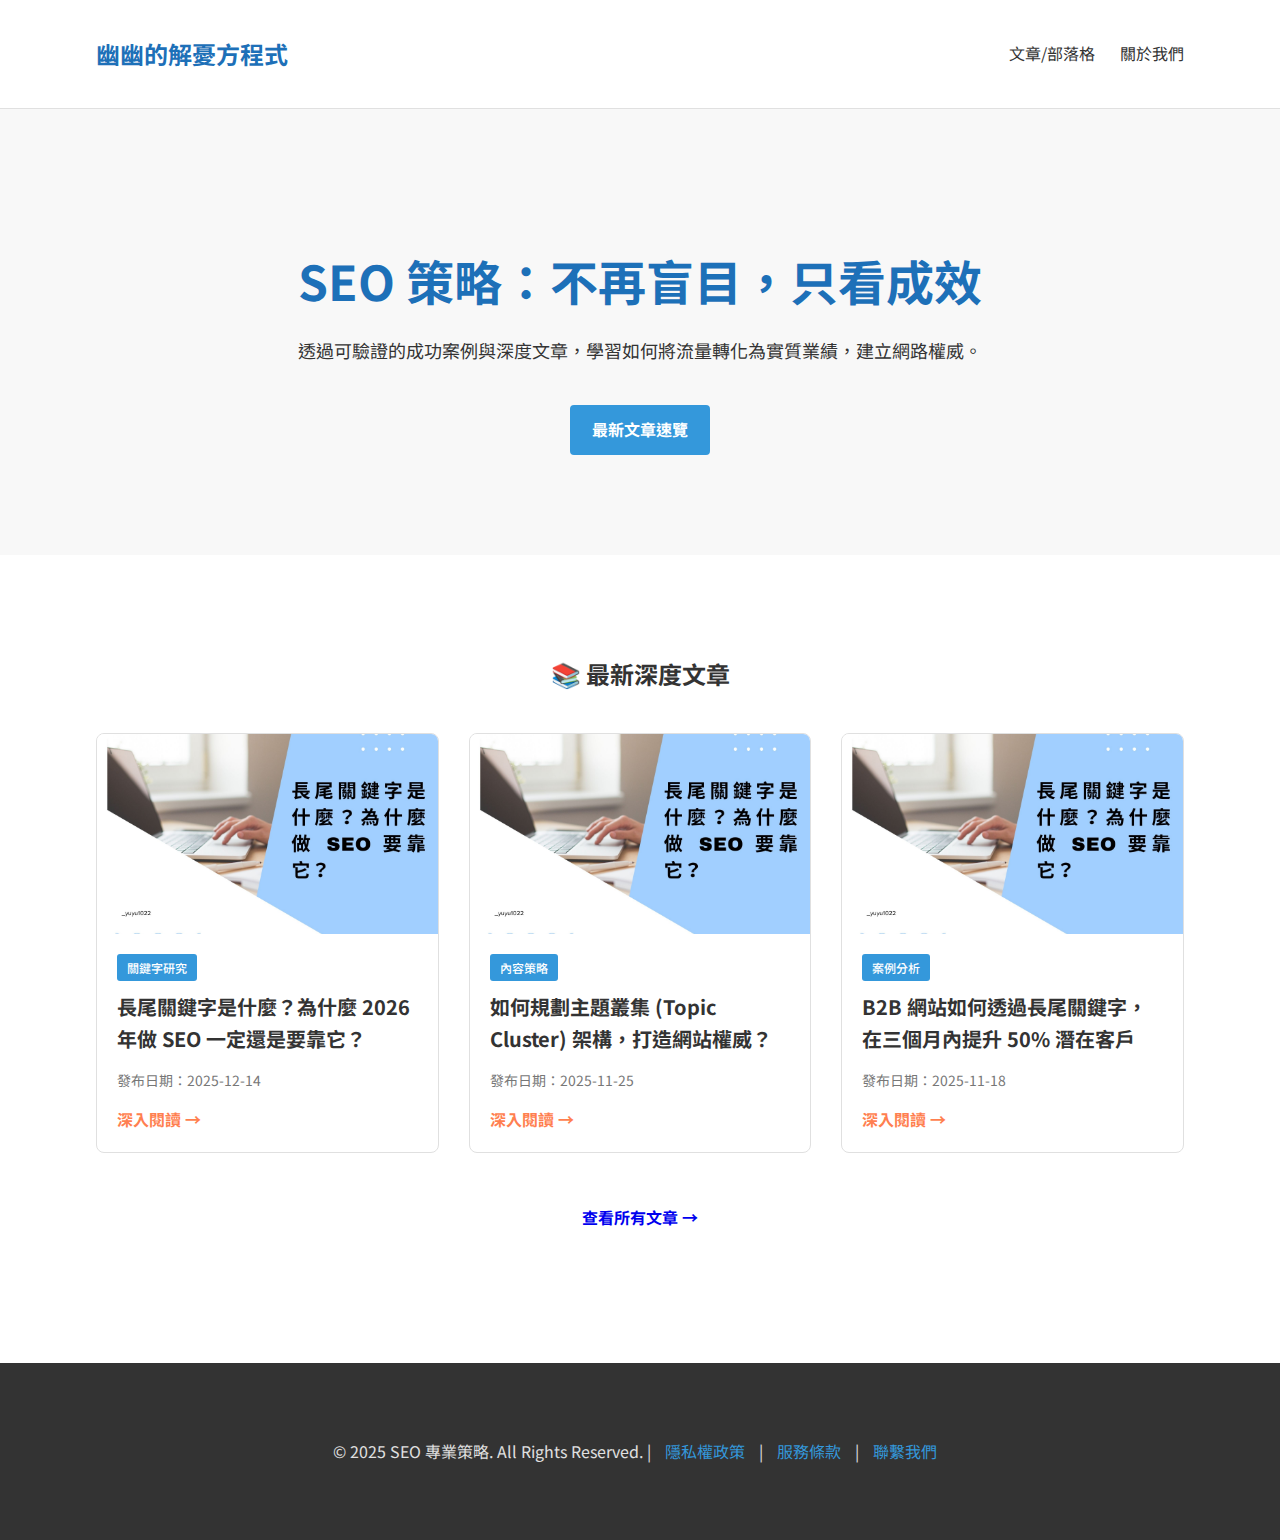
<file: index.html>
<!DOCTYPE html>
<html lang="zh-TW">

<head>
    <meta charset="UTF-8">
    <meta name="viewport" content="width=device-width, initial-scale=1.0">

    <title>SEO-幽幽的解憂方程式</title>
    <meta name="description" content="這是meta description的範例。這通常會出現在搜尋結果中。 ">
    <div id="head-styles-placeholder"></div>
</head>

<body>

    <div id="nav-placeholder"></div>

    <section class="hero-section">
        <div class="hero-content">
            <h1>SEO 策略：不再盲目，只看成效</h1>
            <p>透過可驗證的成功案例與深度文章，學習如何將流量轉化為實質業績，建立網路權威。</p>
            <div class="cta-group">
                <!-- <a href="blog.html" class="btn btn-accent">查看成功案例</a> -->
                <a href="blog.html" class="btn btn-secondary">最新文章速覽</a>
            </div>
        </div>
    </section>

    <section class="latest-articles" style="padding: 60px 0;">
    <div class="container">
        <h2 style="text-align: center; margin-bottom: 40px;">📚 最新深度文章</h2>
        
        <div class="article-grid" id="latest-articles-container" style="display: grid; grid-template-columns: repeat(auto-fit, minmax(300px, 1fr)); gap: 30px;">
            
            </div>

        <div style="text-align: center; margin-top: 40px;">
            <a href="blog.html" class="btn btn-primary" style="padding: 12px 30px; border-radius: 5px;">查看所有文章 →</a>
        </div>
    </div>
</section>

    <div id="footer-placeholder"></div>

    <script src="articles-data.js"></script>
    <script src="components.js"></script>
</body>

</html>
</file>
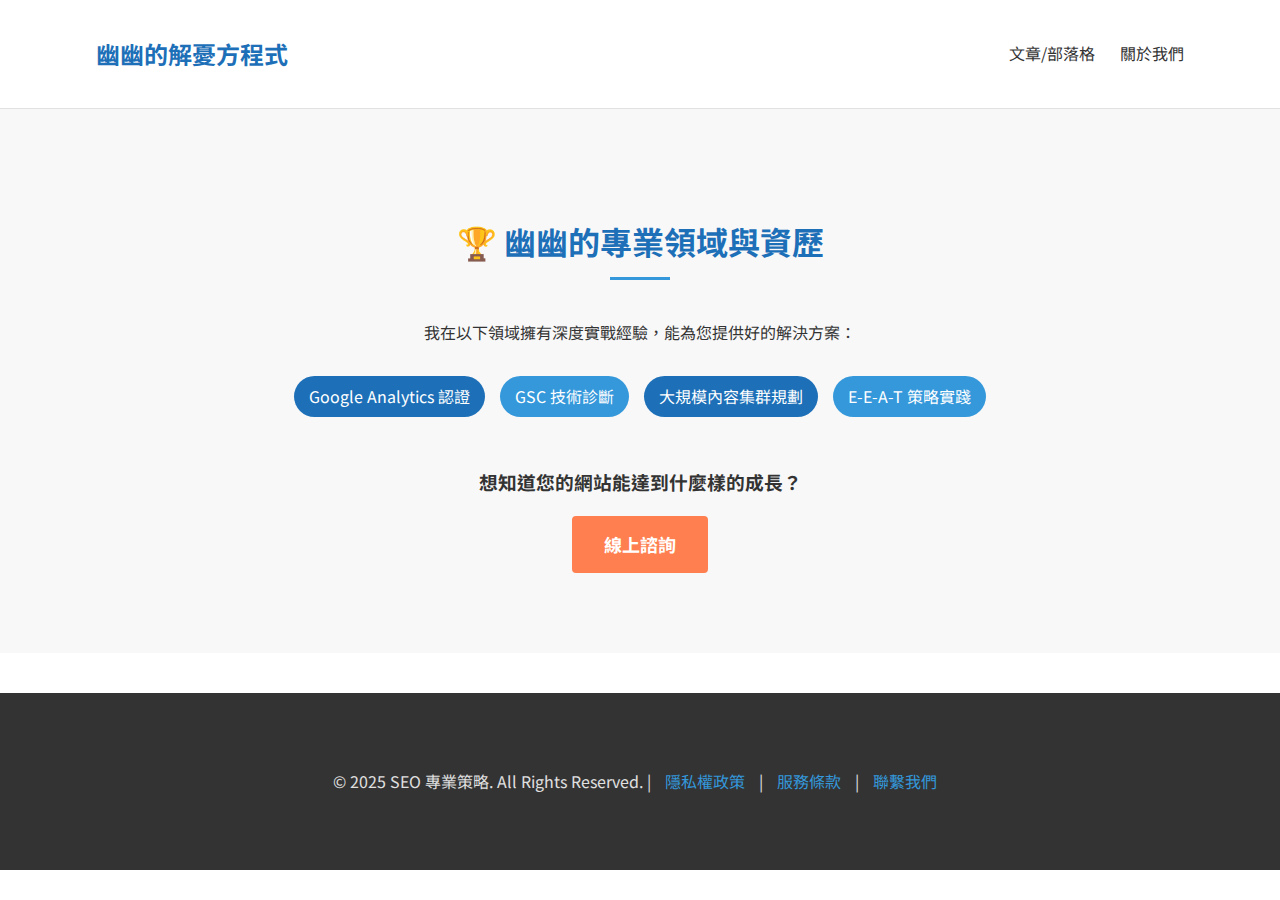
<file: about.html>
<!DOCTYPE html>
<html lang="zh-TW">
<head>
    <meta charset="UTF-8">
    <meta name="viewport" content="width=device-width, initial-scale=1.0">
    <title>SEO-幽幽的解憂方程式</title>
    <meta name="description" content="這是meta description的範例。這通常會出現在搜尋結果中。 ">
    <div id="head-styles-placeholder"></div>
    
</head>
<body>
    
    <div id="nav-placeholder"></div>
    <section class="about-skills" style="background-color: var(--color-background); padding: 60px 0; text-align: center;">
        <div class="container">
            <h2 class="section-title">🏆 幽幽的專業領域與資歷</h2>
            
            <p style="max-width: 900px; margin: 0 auto 30px;">我在以下領域擁有深度實戰經驗，能為您提供好的解決方案：</p>
            
            <div class="skill-badges" style="display: flex; justify-content: center; gap: 15px; flex-wrap: wrap;">
                <span style="background-color: var(--color-secondary); color: white; padding: 8px 15px; border-radius: 50px;">Google Analytics 認證</span>
                <span style="background-color: var(--color-primary); color: white; padding: 8px 15px; border-radius: 50px;">GSC 技術診斷</span>
                <span style="background-color: var(--color-secondary); color: white; padding: 8px 15px; border-radius: 50px;">大規模內容集群規劃</span>
                <span style="background-color: var(--color-primary); color: white; padding: 8px 15px; border-radius: 50px;">E-E-A-T 策略實踐</span>
            </div>
            
            <div style="margin-top: 50px;">
                <h3 style="color: var(--color-text);">想知道您的網站能達到什麼樣的成長？</h3>
                <a href="https://www.instagram.com/_yuyu1022?igsh=MXB0NXR1cWNtOXpwNQ==" class="btn btn-accent" style="font-size: 18px; padding: 12px 30px;">線上諮詢</a>
            </div>
        </div>
    </section>
   

    <div id="footer-placeholder"></div>

    <script src="components.js"></script>

</body>
</html>
</file>
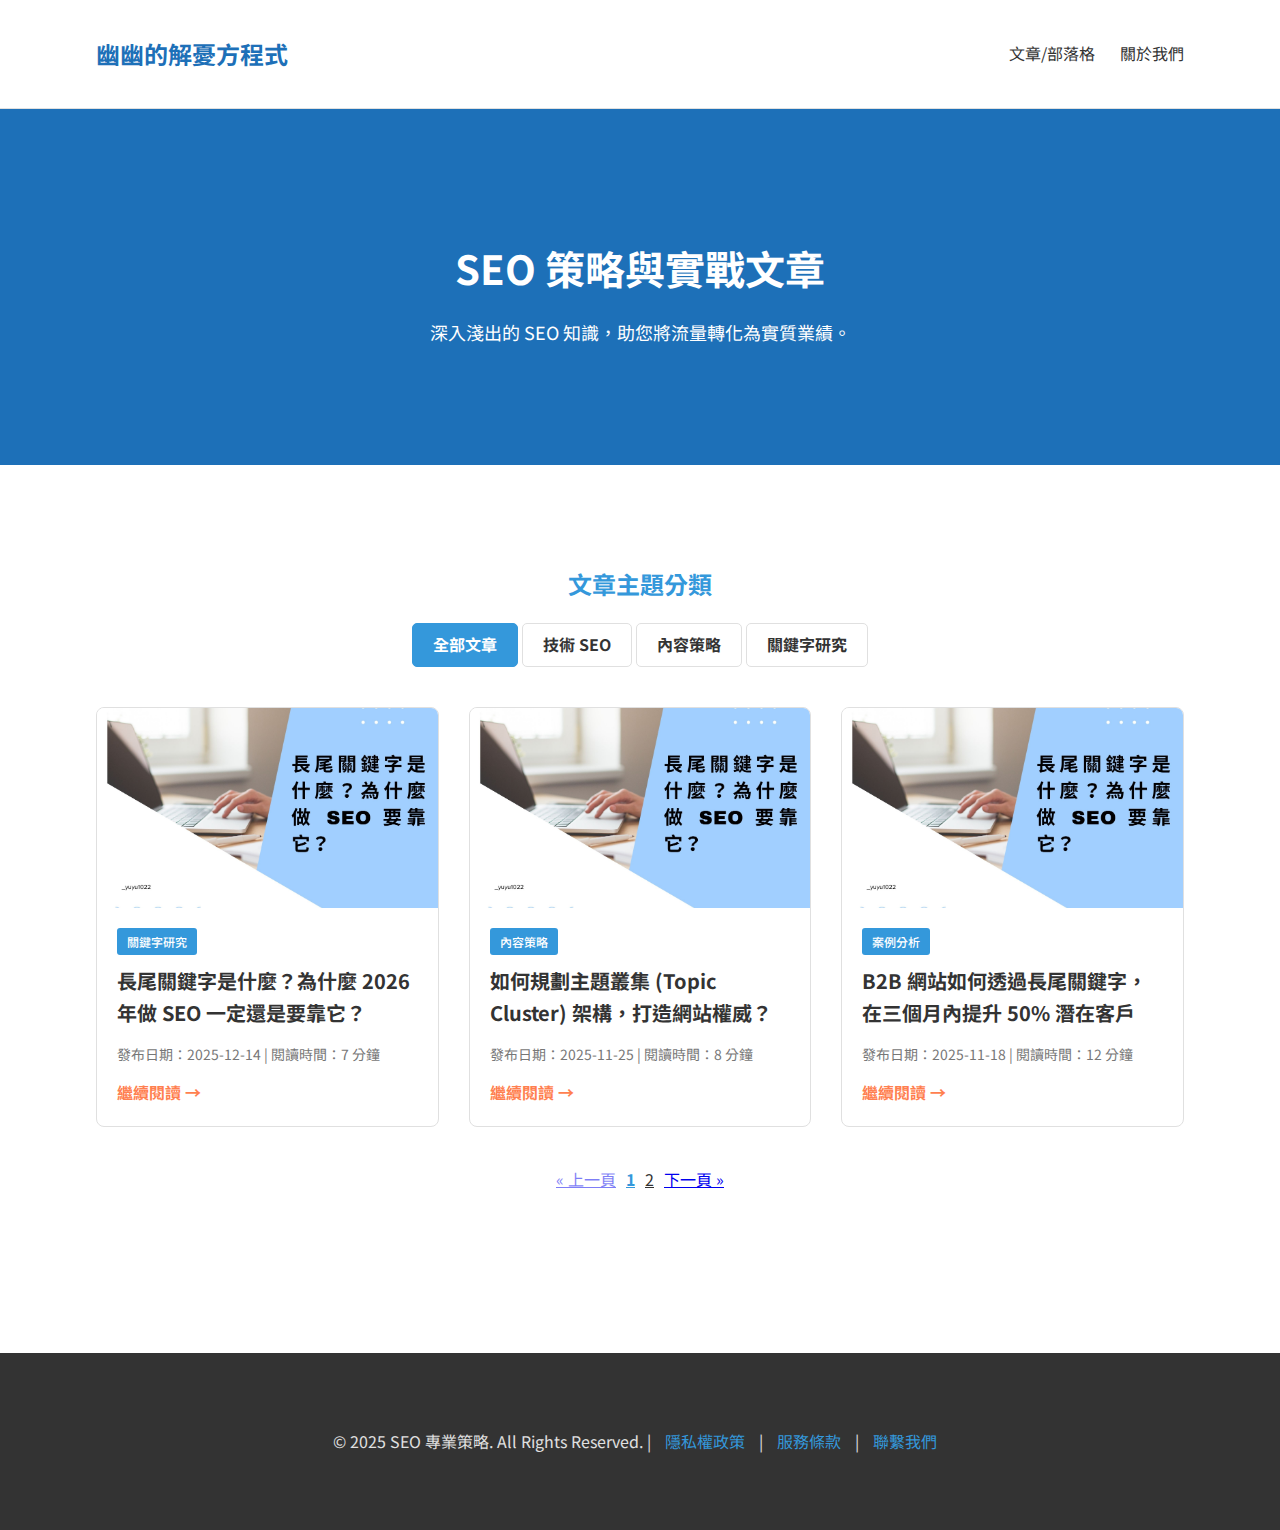
<file: blog.html>
<!DOCTYPE html>
<html lang="zh-TW">

<head>
    <meta charset="UTF-8">
    <meta name="viewport" content="width=device-width, initial-scale=1.0">

    <title>文章/部落格 | SEO-幽幽的解憂方程式的數據驅動策略分享</title>
    <meta name="description" content="瀏覽 SEO-幽幽的解憂方程式的所有深度文章。涵蓋技術 SEO、內容策略、關鍵字研究和成功案例分析，助您的網站流量穩定成長。">
    <link rel="canonical" href="http://localhost/blog.html">

    <div id="head-styles-placeholder"></div>
    <style>
        .btn-filter {
            /* 通用按鈕樣式 */
            padding: 8px 20px;
            border: 1px solid var(--color-divider);
            background-color: var(--color-white);
            color: var(--color-text);
            border-radius: 5px;
            text-decoration: none;
            transition: all 0.2s;
            cursor: pointer;
            display: inline-block;
        }

        .btn-filter:hover {
            background-color: #F0F0F0;
        }

        /* 選中狀態的按鈕樣式 */
        .btn-filter.active {
            border-color: var(--color-primary);
            background-color: var(--color-primary);
            color: white;
        }
    </style>
</head>

<body>
    <div id="nav-placeholder"></div>

    <section class="blog-hero"
        style="background-color: var(--color-secondary); color: white; padding: 80px 0; text-align: center;">
        <div class="container">
            <h1 style="font-size: 40px; margin-bottom: 10px;">SEO 策略與實戰文章</h1>
            <p style="font-size: 18px;">深入淺出的 SEO 知識，助您將流量轉化為實質業績。</p>
        </div>
    </section>

    <section class="blog-content-list" style="padding: 60px 0;">
        <div class="container">

            <div class="category-filters" id="category-filters" style="margin-bottom: 40px; text-align: center;">
                <h2 style="font-size: 24px; color: var(--color-primary); margin-bottom: 20px;">文章主題分類</h2>

                <a href="#" class="btn btn-filter active" data-category="全部" style="margin: 3 5px;">全部文章</a>
                <a href="#" class="btn btn-filter" data-category="技術 SEO" style="margin: 3 5px;">技術 SEO</a>
                <a href="#" class="btn btn-filter" data-category="內容策略" style="margin: 3 5px;">內容策略</a>
                <a href="#" class="btn btn-filter" data-category="關鍵字研究" style="margin: 3 5px;">關鍵字研究</a>

            </div>

            <div class="article-grid" id="articles-list-container"
                style="display: grid; grid-template-columns: repeat(auto-fit, minmax(300px, 1fr)); gap: 30px;">
            </div>

            <div class="pagination" id="pagination-controls" style="text-align: center; margin-top: 40px;">
            </div>

            <div class="pagination" style="text-align: center; margin-top: 40px;">

            </div>

        </div>
    </section>

    <div id="footer-placeholder"></div>
    <script src="articles-data.js"></script>
    <script src="pagination.js"></script>
    <script src="components.js"></script>
</body>

</html>
</file>
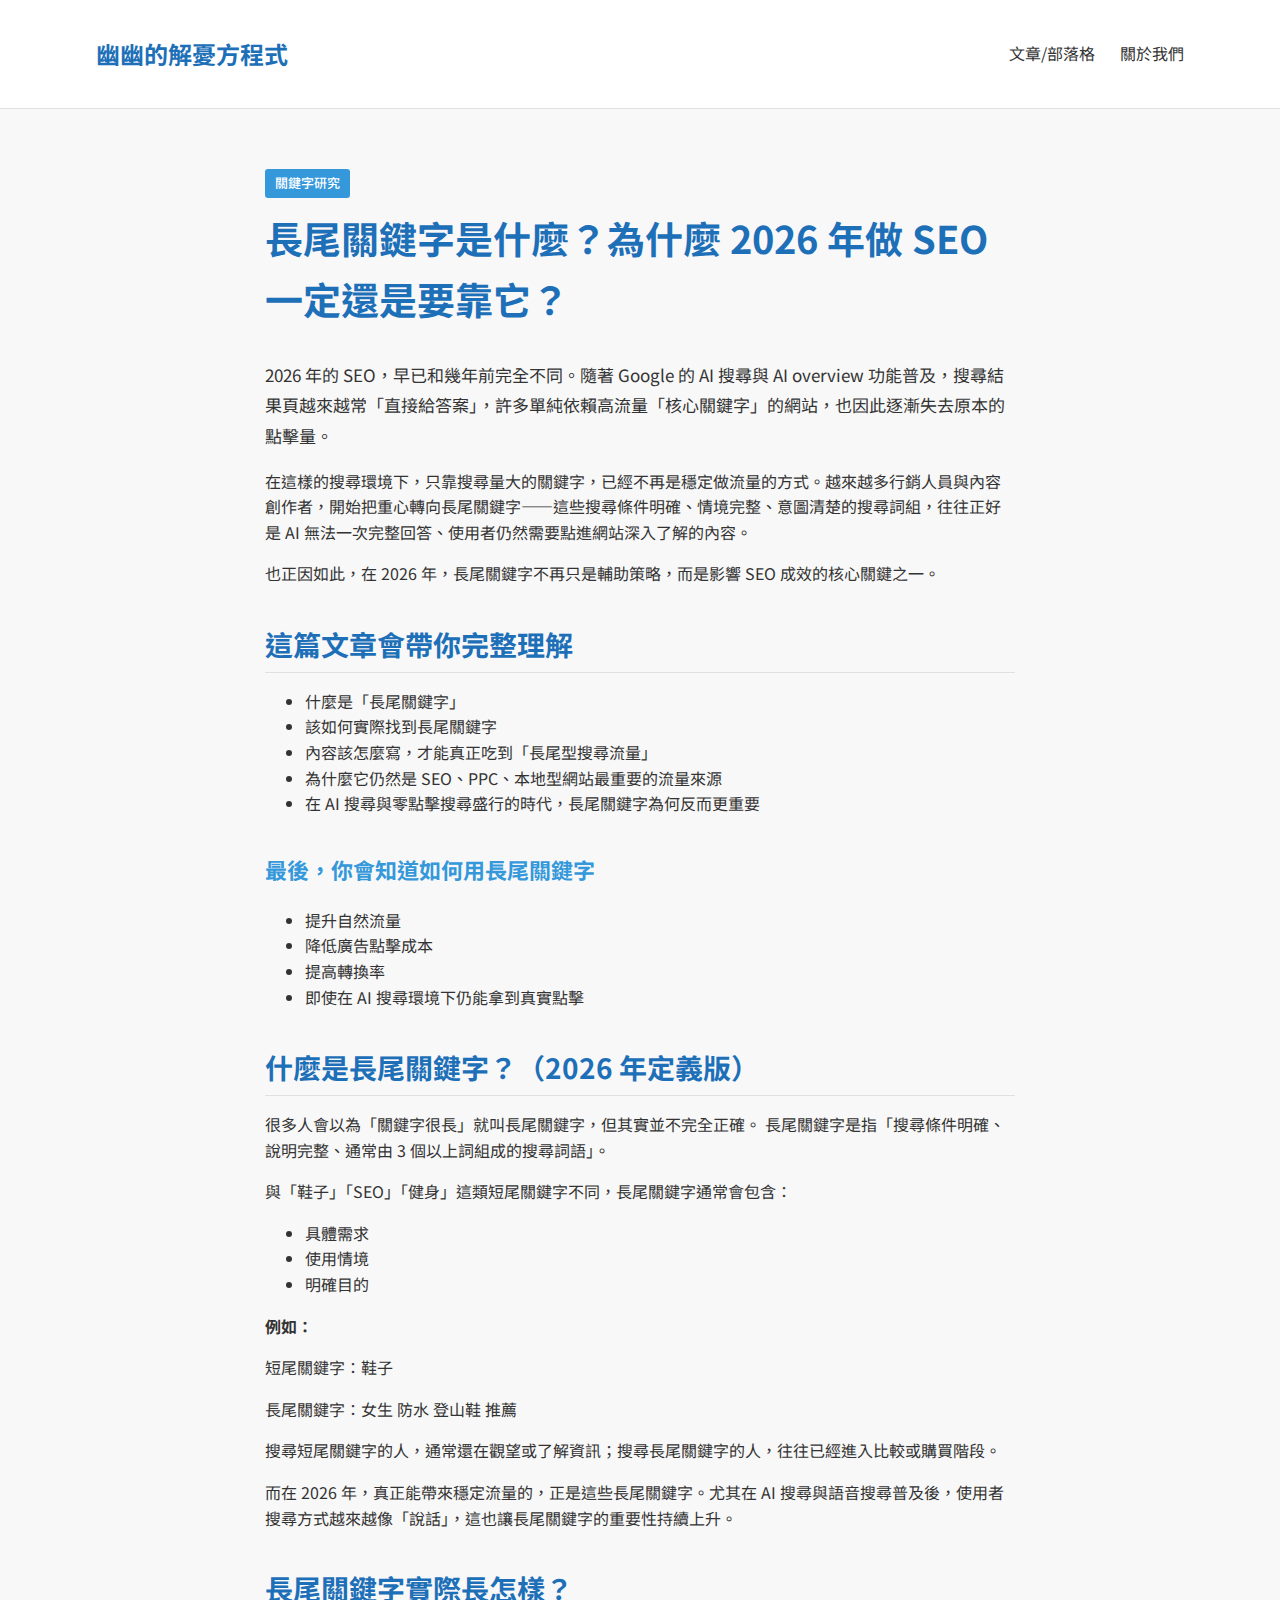
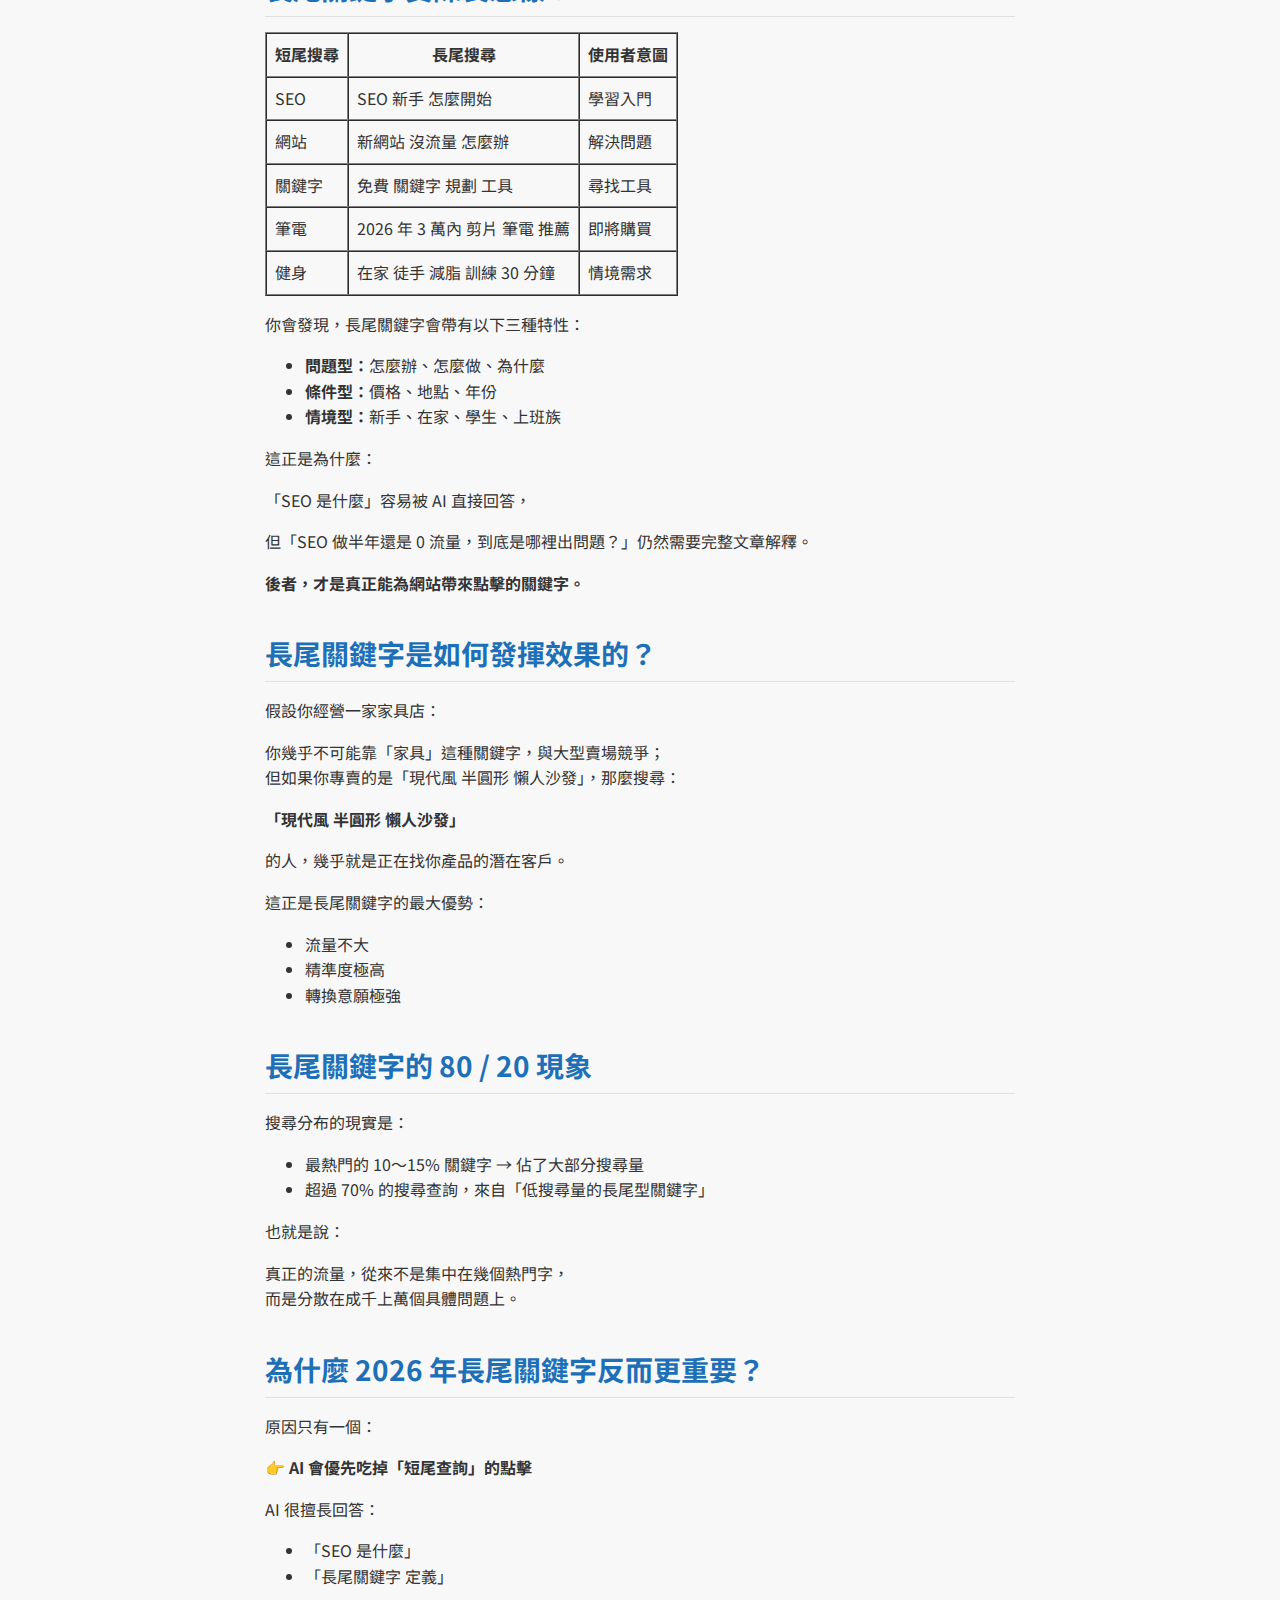
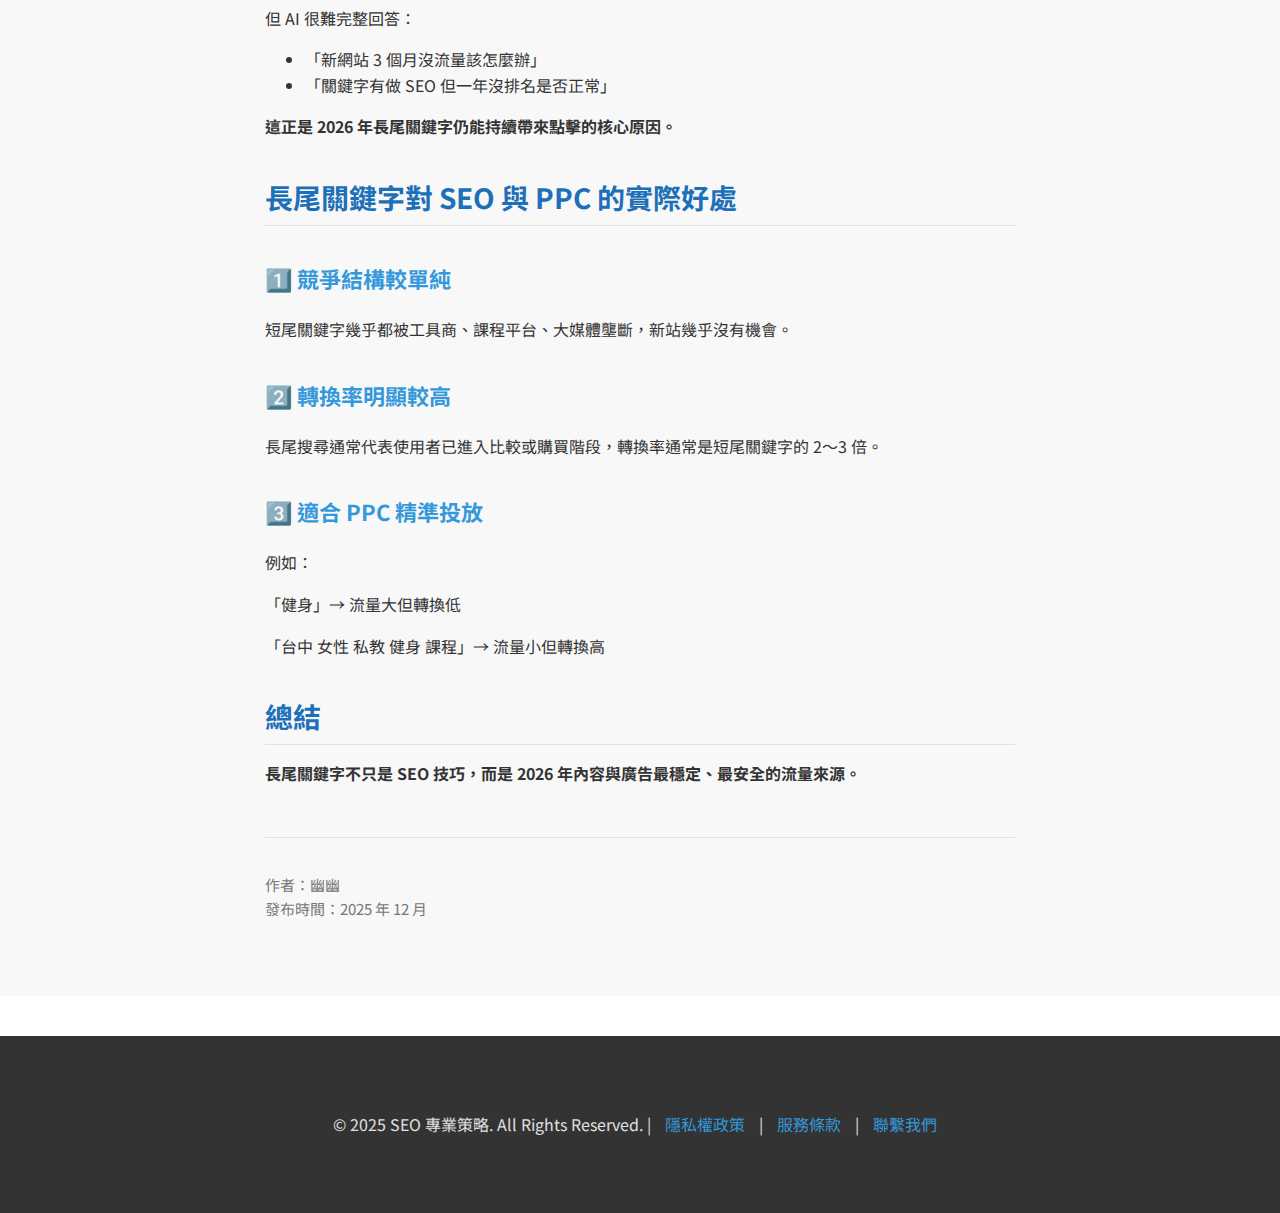
<file: pageid=1.html>
<!DOCTYPE html>
<html lang="zh-TW">

<head>
    <meta charset="UTF-8">
    <meta name="viewport" content="width=device-width, initial-scale=1.0">

    <title>Core Web Vitals 對 Google 排名和用戶體驗的影響實戰分析 | SEO-幽幽的解憂方程式</title>
    <meta name="description" content="深入分析 Core Web Vitals (LCP, FID, CLS) 如何影響您的 Google 排名和用戶體驗，提供實戰優化清單。">
    <link rel="canonical" href="http://localhost/article/core-web-vitals-simple.html">

    <div id="head-styles-placeholder"></div>

    <style>
        /* 確保文章頁面內容在整體網站背景上有間隙 */
        .single-article-page {
            padding: 60px 0;
            /* 整體 section 的上下間距 */
            background-color: var(--color-background);
            /* 網站區塊背景色 (淺灰) */
        }

        /* [現有文章內文排版優化 CSS] */
        .article-content img {
            max-width: 100%;
            height: auto;
            border-radius: 6px;
            margin: 20px 0;
        }

        .article-content h2,
        .article-content h3 {
            color: var(--color-secondary);
            margin-top: 35px;
            margin-bottom: 15px;
            padding-bottom: 5px;
        }

        .article-content h2 {
            font-size: 28px;
            border-bottom: 1px solid var(--color-divider);
        }

        .article-content h3 {
            font-size: 22px;
            color: var(--color-primary);
        }
    </style>

</head>

<body>
    <div id="nav-placeholder"></div>

    <article class="single-article-page" style="padding: 40px 0;">
        <div class="container" style="max-width: 750px; margin: 0 auto;">

            <header class="article-header" style="margin-bottom: 30px;">
                <span class="tag-primary"
                    style="background-color: var(--color-primary); color: white; padding: 4px 10px; border-radius: 3px; font-size: 13px; display: inline-block; margin-bottom: 10px;">
                    關鍵字研究
                </span>

                <h1 style="font-size: 38px; color: var(--color-secondary); margin: 0;">
                    長尾關鍵字是什麼？為什麼 2026 年做 SEO 一定還是要靠它？
                </h1>

            </header>

            <div class="article-content">

                <p style="font-size: 17px; line-height: 1.8;">
                    2026 年的 SEO，早已和幾年前完全不同。隨著 Google 的 AI 搜尋與 AI overview
                    功能普及，搜尋結果頁越來越常「直接給答案」，許多單純依賴高流量「核心關鍵字」的網站，也因此逐漸失去原本的點擊量。
                </p>

                <p>
                    在這樣的搜尋環境下，只靠搜尋量大的關鍵字，已經不再是穩定做流量的方式。越來越多行銷人員與內容創作者，開始把重心轉向長尾關鍵字——這些搜尋條件明確、情境完整、意圖清楚的搜尋詞組，往往正好是 AI
                    無法一次完整回答、使用者仍然需要點進網站深入了解的內容。
                </p>

                <p>
                    也正因如此，在 2026 年，長尾關鍵字不再只是輔助策略，而是影響 SEO 成效的核心關鍵之一。
                </p>

                <h2>這篇文章會帶你完整理解</h2>
                <ul>
                    <li>什麼是「長尾關鍵字」</li>
                    <li>該如何實際找到長尾關鍵字</li>
                    <li>內容該怎麼寫，才能真正吃到「長尾型搜尋流量」</li>
                    <li>為什麼它仍然是 SEO、PPC、本地型網站最重要的流量來源</li>
                    <li>在 AI 搜尋與零點擊搜尋盛行的時代，長尾關鍵字為何反而更重要</li>
                </ul>

                <h3>最後，你會知道如何用長尾關鍵字</h3>
                <ul>
                    <li>提升自然流量</li>
                    <li>降低廣告點擊成本</li>
                    <li>提高轉換率</li>
                    <li>即使在 AI 搜尋環境下仍能拿到真實點擊</li>
                </ul>

                <h2>什麼是長尾關鍵字？（2026 年定義版）</h2>

                <p>
                    很多人會以為「關鍵字很長」就叫長尾關鍵字，但其實並不完全正確。
                    長尾關鍵字是指「搜尋條件明確、說明完整、通常由 3 個以上詞組成的搜尋詞語」。
                </p>

                <p>與「鞋子」「SEO」「健身」這類短尾關鍵字不同，長尾關鍵字通常會包含：</p>

                <ul>
                    <li>具體需求</li>
                    <li>使用情境</li>
                    <li>明確目的</li>
                </ul>

                <p><strong>例如：</strong></p>
                <p>短尾關鍵字：鞋子</p>
                <p>長尾關鍵字：女生 防水 登山鞋 推薦</p>

                <p>
                    搜尋短尾關鍵字的人，通常還在觀望或了解資訊；搜尋長尾關鍵字的人，往往已經進入比較或購買階段。
                </p>

                <p>
                    而在 2026 年，真正能帶來穩定流量的，正是這些長尾關鍵字。尤其在 AI 搜尋與語音搜尋普及後，使用者搜尋方式越來越像「說話」，這也讓長尾關鍵字的重要性持續上升。
                </p>

                <h2>長尾關鍵字實際長怎樣？</h2>

                <table border="1" cellpadding="8" cellspacing="0">
                    <thead>
                        <tr>
                            <th>短尾搜尋</th>
                            <th>長尾搜尋</th>
                            <th>使用者意圖</th>
                        </tr>
                    </thead>
                    <tbody>
                        <tr>
                            <td>SEO</td>
                            <td>SEO 新手 怎麼開始</td>
                            <td>學習入門</td>
                        </tr>
                        <tr>
                            <td>網站</td>
                            <td>新網站 沒流量 怎麼辦</td>
                            <td>解決問題</td>
                        </tr>
                        <tr>
                            <td>關鍵字</td>
                            <td>免費 關鍵字 規劃 工具</td>
                            <td>尋找工具</td>
                        </tr>
                        <tr>
                            <td>筆電</td>
                            <td>2026 年 3 萬內 剪片 筆電 推薦</td>
                            <td>即將購買</td>
                        </tr>
                        <tr>
                            <td>健身</td>
                            <td>在家 徒手 減脂 訓練 30 分鐘</td>
                            <td>情境需求</td>
                        </tr>
                    </tbody>
                </table>

                <p>你會發現，長尾關鍵字會帶有以下三種特性：</p>

                <ul>
                    <li><strong>問題型：</strong>怎麼辦、怎麼做、為什麼</li>
                    <li><strong>條件型：</strong>價格、地點、年份</li>
                    <li><strong>情境型：</strong>新手、在家、學生、上班族</li>
                </ul>

                <p>這正是為什麼：</p>
                <p>「SEO 是什麼」容易被 AI 直接回答，</p>
                <p> 但「SEO 做半年還是 0 流量，到底是哪裡出問題？」仍然需要完整文章解釋。</p>

                <p><strong>後者，才是真正能為網站帶來點擊的關鍵字。</strong></p>

                

                <h2>長尾關鍵字是如何發揮效果的？</h2>

                <p>假設你經營一家家具店：</p>

                <p>你幾乎不可能靠「家具」這種關鍵字，與大型賣場競爭；<br>
                    但如果你專賣的是「現代風 半圓形 懶人沙發」，那麼搜尋：</p>

                <p><strong>「現代風 半圓形 懶人沙發」</strong></p>

                <p>的人，幾乎就是正在找你產品的潛在客戶。</p>

                <p>這正是長尾關鍵字的最大優勢：</p>

                <ul>
                    <li>流量不大</li>
                    <li>精準度極高</li>
                    <li>轉換意願極強</li>
                </ul>

                

                <h2>長尾關鍵字的 80 / 20 現象</h2>

                <p>搜尋分布的現實是：</p>

                <ul>
                    <li>最熱門的 10～15% 關鍵字 → 佔了大部分搜尋量</li>
                    <li>超過 70% 的搜尋查詢，來自「低搜尋量的長尾型關鍵字」</li>
                </ul>

                <p>也就是說：</p>
                <p>真正的流量，從來不是集中在幾個熱門字，<br>
                    而是分散在成千上萬個具體問題上。</p>

                

                <h2>為什麼 2026 年長尾關鍵字反而更重要？</h2>

                <p>原因只有一個：</p>
                <p><strong>👉 AI 會優先吃掉「短尾查詢」的點擊</strong></p>

                <p>AI 很擅長回答：</p>
                <ul>
                    <li>「SEO 是什麼」</li>
                    <li>「長尾關鍵字 定義」</li>
                </ul>

                <p>但 AI 很難完整回答：</p>
                <ul>
                    <li>「新網站 3 個月沒流量該怎麼辦」</li>
                    <li>「關鍵字有做 SEO 但一年沒排名是否正常」</li>
                </ul>

                <p><strong>這正是 2026 年長尾關鍵字仍能持續帶來點擊的核心原因。</strong></p>

                

                <h2>長尾關鍵字對 SEO 與 PPC 的實際好處</h2>

                <h3>1️⃣ 競爭結構較單純</h3>
                <p>短尾關鍵字幾乎都被工具商、課程平台、大媒體壟斷，新站幾乎沒有機會。</p>

                <h3>2️⃣ 轉換率明顯較高</h3>
                <p>長尾搜尋通常代表使用者已進入比較或購買階段，轉換率通常是短尾關鍵字的 2～3 倍。</p>

                <h3>3️⃣ 適合 PPC 精準投放</h3>
                <p>例如：</p>
                <p>「健身」→ 流量大但轉換低</p>
                <p>「台中 女性 私教 健身 課程」→ 流量小但轉換高</p>

                

                <h2>總結</h2>
                <p><strong>長尾關鍵字不只是 SEO 技巧，而是 2026 年內容與廣告最穩定、最安全的流量來源。</strong></p>
            </div>

            <footer class="article-footer"
                style="border-top: 1px solid var(--color-divider); padding-top: 20px; margin-top: 50px;">
                <p class="article-info" style="font-size: 15px; color: #777;">
                    作者：幽幽
                    <br>
                    發布時間：2025 年 12 月
                </p>
            </footer>

        </div>
    </article>

    <div id="footer-placeholder"></div>

    <script src="components.js"></script>
</body>

</html>
</file>
